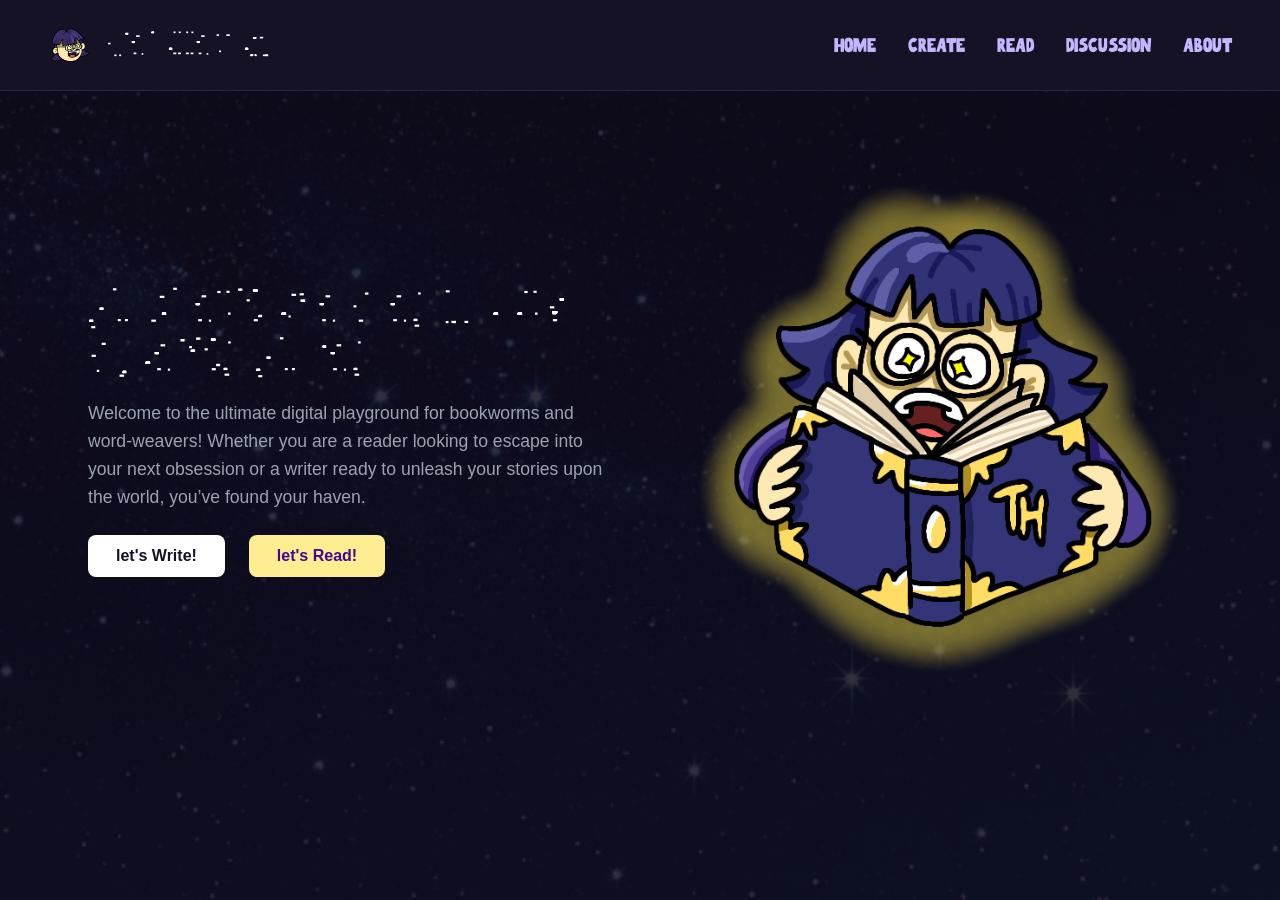
<file: index.html>
<!DOCTYPE html>
<html lang="en">
<head>
    <meta charset="UTF-8">
    <meta name="viewport" content="width=device-width, initial-scale=1.0">
    <title>TaleHaven</title>
    <link rel="stylesheet" href="styles/style.css">
	<link rel="icon" href="images/icon.png">
</head>
<body>

    <!-- Navigation Bar -->
    <nav class="navbar">
        <div class="nav-left">
                <!-- Replace with your icon -->
                <img src="images/icon.png" alt="Logo Icon">
				<span class="nav-title">TaleHaven</span>
        </div>
        <div class="nav-right">
			<a href="index.html">Home</a>
            <a href="create.html">Create</a>
            <a href="read.html">Read</a>
			<a href="chat.html" class="active">Discussion</a>
            <a href="about.html">About</a>
        </div>
    </nav>

    <!-- Body Section -->
    <main class="main-container">
        <div class="content-left">
            <h1>A Chapter a Day Keeps Reality Away</h1>
            <p>Welcome to the ultimate digital playground for bookworms and word-weavers! 
			Whether you are a reader looking to escape into your next obsession or a writer 
			ready to unleash your stories upon the world, you’ve found your haven.</p>
			
			<div class="button-group">
			<a href="create.html" class="cta-button">let's Write!</a>
			<a href="read.html" class="cta-button btn-yellow">let's Read!</a>
			</div>
        </div>
        <div class="content-right">
           <img src="images/imgbody.png" alt="Side Image" class="side-image">
        </div>
    </main>

</body>
</html>
</file>
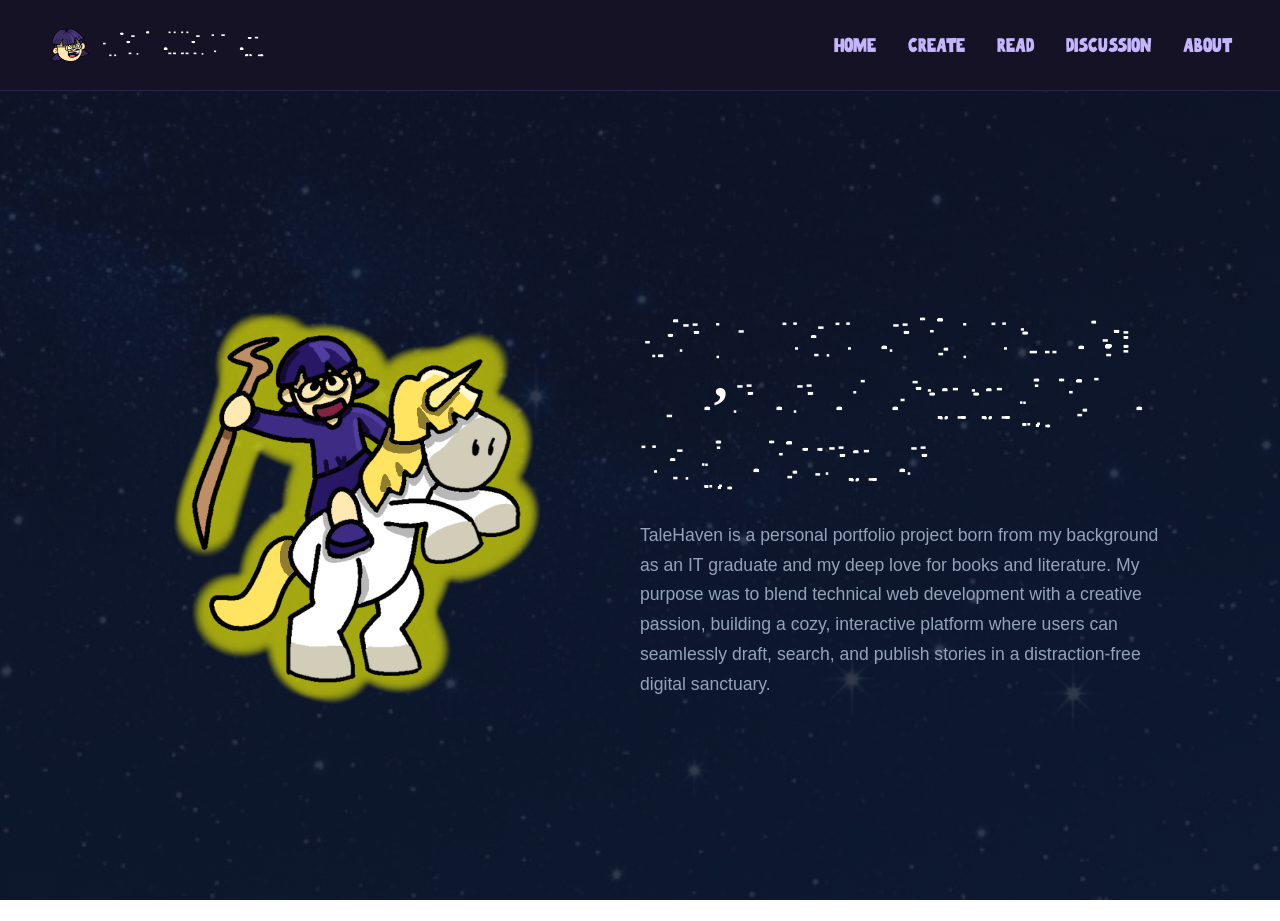
<file: about.html>
<!DOCTYPE html>
<html lang="en">
<head>
    <meta charset="UTF-8">
    <meta name="viewport" content="width=device-width, initial-scale=1.0">
    <title>TaleHaven - About</title>
    <link rel="stylesheet" href="styles/style.css">
    <link rel="icon" href="images/icon.png">
    <style>
        /* Match the home page layout style without container boxes */
        @font-face{
            font-family: "river";
            src: url("../fonts/Riverside-PVwq2.ttf");
        }
        
        body {
            margin: 0;
            background-color: #0f172a; /* Fallback color */
            color: #ffffff;
            background: linear-gradient(rgba(15, 23, 42, 0.85), rgba(15, 23, 42, 0.85)), url('images/bodybg.jpg') no-repeat center center fixed;
            background-size: cover;
            font-family: 'Segoe UI', Tahoma, Geneva, Verdana, sans-serif;
            overflow-x: hidden;
        }

        /* Override navbar brand styles to ensure no underline, white color, and inline alignment */
        .navbar .nav-brand {
            display: flex;
            align-items: center;
            text-decoration: none;
            gap: 10px;
        }

        .navbar .nav-title {
            color: #ffffff !important;
            text-decoration: none !important;
        }

        .about-main {
            display: flex;
            align-items: center;
            justify-content: space-between;
            min-height: calc(100vh - 70px);
            padding: 0 8% 0 10%;
            gap: 4rem;
        }

        .about-image-side {
            flex: 1;
            display: flex;
            justify-content: center;
        }

        .about-image-side img {
            max-width: 420px;
            width: 100%;
            height: auto;
            object-fit: contain;
        }

        .about-text-side {
            flex: 1.2;
            display: flex;
            flex-direction: column;
            justify-content: center;
        }

        .about-text-side h1 {
            font-size: 3.5rem;
            line-height: 1.1;
            margin-bottom: 1.5rem;
            color: #ffffff;
            font-family: "river";
            letter-spacing: 2px; 
            word-spacing: 6px;
        }

        .about-text-side p {
            font-size: 1.1rem;
            line-height: 1.7;
            color: #94a3b8;
            max-width: 600px;
        }

        /* Responsive layout for smaller screens */
        @media (max-width: 968px) {
            .about-main {
                flex-direction: column-reverse;
                text-align: center;
                padding: 4rem 2rem;
                justify-content: center;
            }
            .about-text-side {
                align-items: center;
            }
            .about-text-side h1 {
                font-size: 2.5rem;
            }
            .about-image-side img {
                max-width: 280px;
            }
        }
    </style>
</head>
<body>

    <!-- Navigation Bar -->
    <nav class="navbar">
        <div class="nav-left">
            <a href="index.html" class="nav-brand">
                <img src="images/icon.png" alt="Logo Icon">
                <span class="nav-title">TaleHaven</span>
            </a>
        </div>
        <div class="nav-right">
            <a href="index.html">Home</a>
            <a href="create.html">Create</a>
            <a href="read.html">Read</a>
            <a href="chat.html" class="active">Discussion</a>
            <a href="about.html" class="active">About</a>
        </div>
    </nav>

    <!-- About Page Body Layout (Image Left, Text Right, No Container, No Buttons) -->
    <main class="about-main">
        <!-- Left Side: Image -->
        <div class="about-image-side">
            <img src="images/aboutpic.png" alt="TaleHaven Mascot">
        </div>

        <!-- Right Side: Header & Paragraph -->
        <div class="about-text-side">
            <h1>From paper to pixels: We’re redefining the page turner</h1>
            <p>
                TaleHaven is a personal portfolio project born from my background as an IT graduate and my deep love for books and literature. My purpose was to blend technical web development with a creative passion, building a cozy, interactive platform where users can seamlessly draft, search, and publish stories in a distraction-free digital sanctuary.
            </p>
        </div>
    </main>

</body>
</html>
</file>
<file: styles/style.css>
@font-face{
	font-family: "river";
	src: url("../fonts/Riverside-PVwq2.ttf");
}

@font-face{
	font-family: "freaky";
	src: url("../fonts/freaky.otf");
}
/* Reset and Base Styles */
* {
    margin: 0;
    padding: 0;
    box-sizing: border-box;
    font-family: 'Segoe UI', Tahoma, Geneva, Verdana, sans-serif;
}

body {
    /* Replace 'path/to/your-background.jpg' with your actual image path */
    background: linear-gradient(rgba(15, 12, 27, 0.85), rgba(15, 12, 27, 0.85)), url('../images/bodybg.jpg');
    background-size: cover;
    background-position: center;
    background-repeat: no-repeat;
    color: #e0e0e0;
    min-height: 100vh;
}

html, body {
    height: 100vh;
    overflow: hidden;
}

/* Navigation Bar */
.navbar {
    display: flex;
    justify-content: space-between;
    align-items: center;
    padding: 1.5rem 3rem;
    background-color: #161225;
    border-bottom: 1px solid #2b2345;
}

.nav-left .nav-icon {
    color: #a78bfa;
    display: flex;
    align-items: center;
}

.nav-right {
    display: flex;
    gap: 2rem;
}

.nav-right a {
    color: #c4b5fd;
    text-decoration: none;
    font-weight: 500;
	font-size: 20px; 
    transition: color 0.2s ease;
	font-family:"freaky";
}

.nav-right a:hover {
    color: #ffffff;
}

/* Main Body Layout */
.main-container {
    display: flex;
    justify-content: space-between;
    align-items: center;
    padding: 5rem 3rem;
    max-width: 1200px;
    margin: 0 auto;
    gap: 4rem;
}

.content-left {
    flex: 1;
}

.content-left h1 {
    font-size: 3rem;
    color: #ffffff;
    margin-bottom: 1rem;
    font-family: "river", sans-serif;
    
    /* Adjust these values to make it look clean */
    letter-spacing: 2px; /* Adds space between each letter */
    word-spacing: 6px;   /* Adds extra space between words */
}

.content-left p {
    font-size: 1.1rem;
    color: #9ca3af;
    line-height: 1.6;
}

.content-right {
    flex: 1;
    display: flex;
    justify-content: center;
    align-items: center;
}

/* Styles for your direct image */
.side-image {
    max-width: 100%;
    height: auto;
    display: block;
    border-radius: 12px; /* Optional: adds rounded corners to the image itself if you like */
}
/* Image Container */




/* brand ==================================== */
.nav-left {
    display: flex;
    align-items: center;
    gap: 15px; /* This creates the space between the icon and the title */
    text-decoration: none; /* Removes any underline */
}

.nav-left img {
    height: 42px; /* Adjust height of your icon as needed */
    width: auto;
    display: block;
}

.nav-left {
    color: #ffffff;
    font-size: 2.25rem;
    font-weight: 600;
    text-decoration: none; /* Ensures no underline on the title text */
}

.nav-title {
	font-family: "river";
	
	letter-spacing: 2px; /* Adds space between each letter */
    word-spacing: 6px;   /* Adds extra space between words */
}

/* Button-like Hyperlink Styling */
/* Container for the buttons */
.button-group {
    display: flex;
    gap: 1.5rem;
    margin-top: 1.5rem;
}

/* Base Button Styling */
.cta-button {
    display: inline-block;
    background-color: #ffffff;
    color: #161225;
    padding: 0.75rem 1.75rem;
    border-radius: 8px;
    text-decoration: none;
    font-weight: 600;
    transition: background-color 0.2s ease, transform 0.2s ease;
}

.cta-button:hover {
    background-color: #f3f4f6;
    transform: translateY(-2px);
}

/* Yellow Button Styling */
.btn-yellow {
    background-color: #FEEE91; /* Vibrant yellow */
    color: #450693;            /* White text */
}

.btn-yellow:hover {
    background-color: #ca8a04; /* Slightly darker yellow on hover */
    color: #ffffff;
    transform: translateY(-2px);
}
</file>
